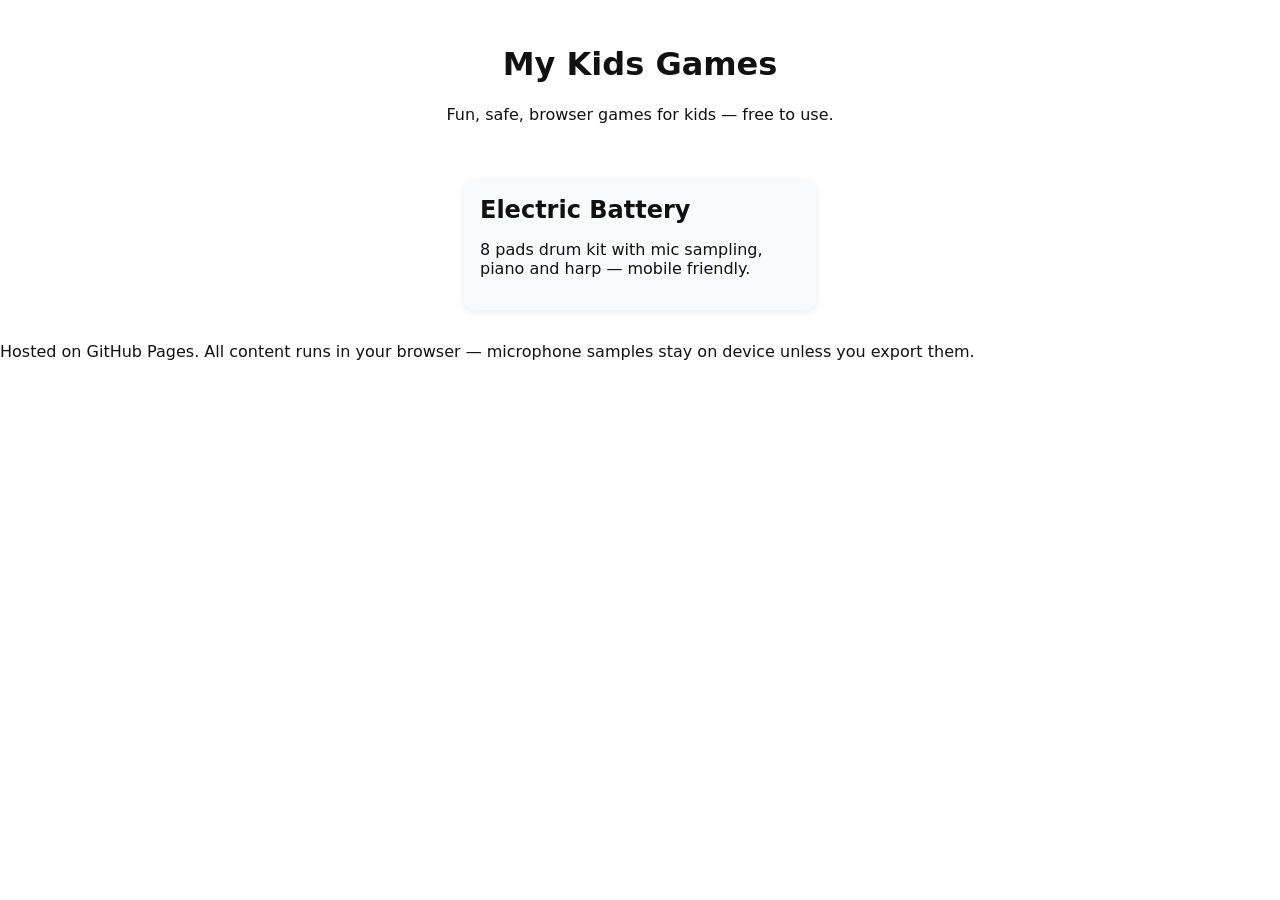
<file: index.html>
<!doctype html>
<html lang="en">
<head>
  <meta charset="utf-8" />
  <meta name="viewport" content="width=device-width,initial-scale=1" />
  <title>My Kids Games</title>
  <link rel="stylesheet" href="/css/main.css">
</head>
<body>
  <header class="site-header">
    <h1>My Kids Games</h1>
    <p>Fun, safe, browser games for kids — free to use.</p>
  </header>
  <main>
    <section class="games-list">
      <a class="game-card" href="/games/electric-battery/index.html">
        <h2>Electric Battery</h2>
        <p>8 pads drum kit with mic sampling, piano and harp — mobile friendly.</p>
      </a>
    </section>
  </main>
  <footer>
    <p>Hosted on GitHub Pages. All content runs in your browser — microphone samples stay on device unless you export them.</p>
  </footer>
</body>
</html>
</file>
<file: css/main.css>
:root{
  --bg:#fff;
  --fg:#111;
  --accent:#4f46e5;
  --card:#f8fafc;
}
html,body{height:100%;margin:0;font-family:Inter,system-ui,Segoe UI,Roboto,Helvetica,Arial,sans-serif;background:var(--bg);color:var(--fg)}
.site-header{padding:24px;text-align:center}
.games-list{display:flex;gap:16px;flex-wrap:wrap;justify-content:center;padding:16px}
.game-card{display:block;width:320px;padding:16px;border-radius:10px;background:var(--card);text-decoration:none;color:inherit;box-shadow:0 2px 8px rgba(0,0,0,.08)}
.game-card h2{margin:0 0 8px}
.game-page{padding:12px;max-width:960px;margin:0 auto}
.pads-grid{display:grid;grid-template-columns:repeat(4,1fr);gap:12px}
.pad{aspect-ratio:1/1;border-radius:12px;background:linear-gradient(180deg,#111 0%, #333 100%);display:flex;align-items:center;justify-content:center;color:white;font-size:18px;touch-action:manipulation}
.controls{display:flex;gap:8px;align-items:center;flex-wrap:wrap;padding:12px}
.keyboard{margin-top:16px;display:flex;gap:4px}
.harp{margin-top:16px;display:flex;gap:8px}
.back{display:inline-block;margin:12px}
@media (max-width:600px){.pads-grid{grid-template-columns:repeat(2,1fr)}}
</file>
